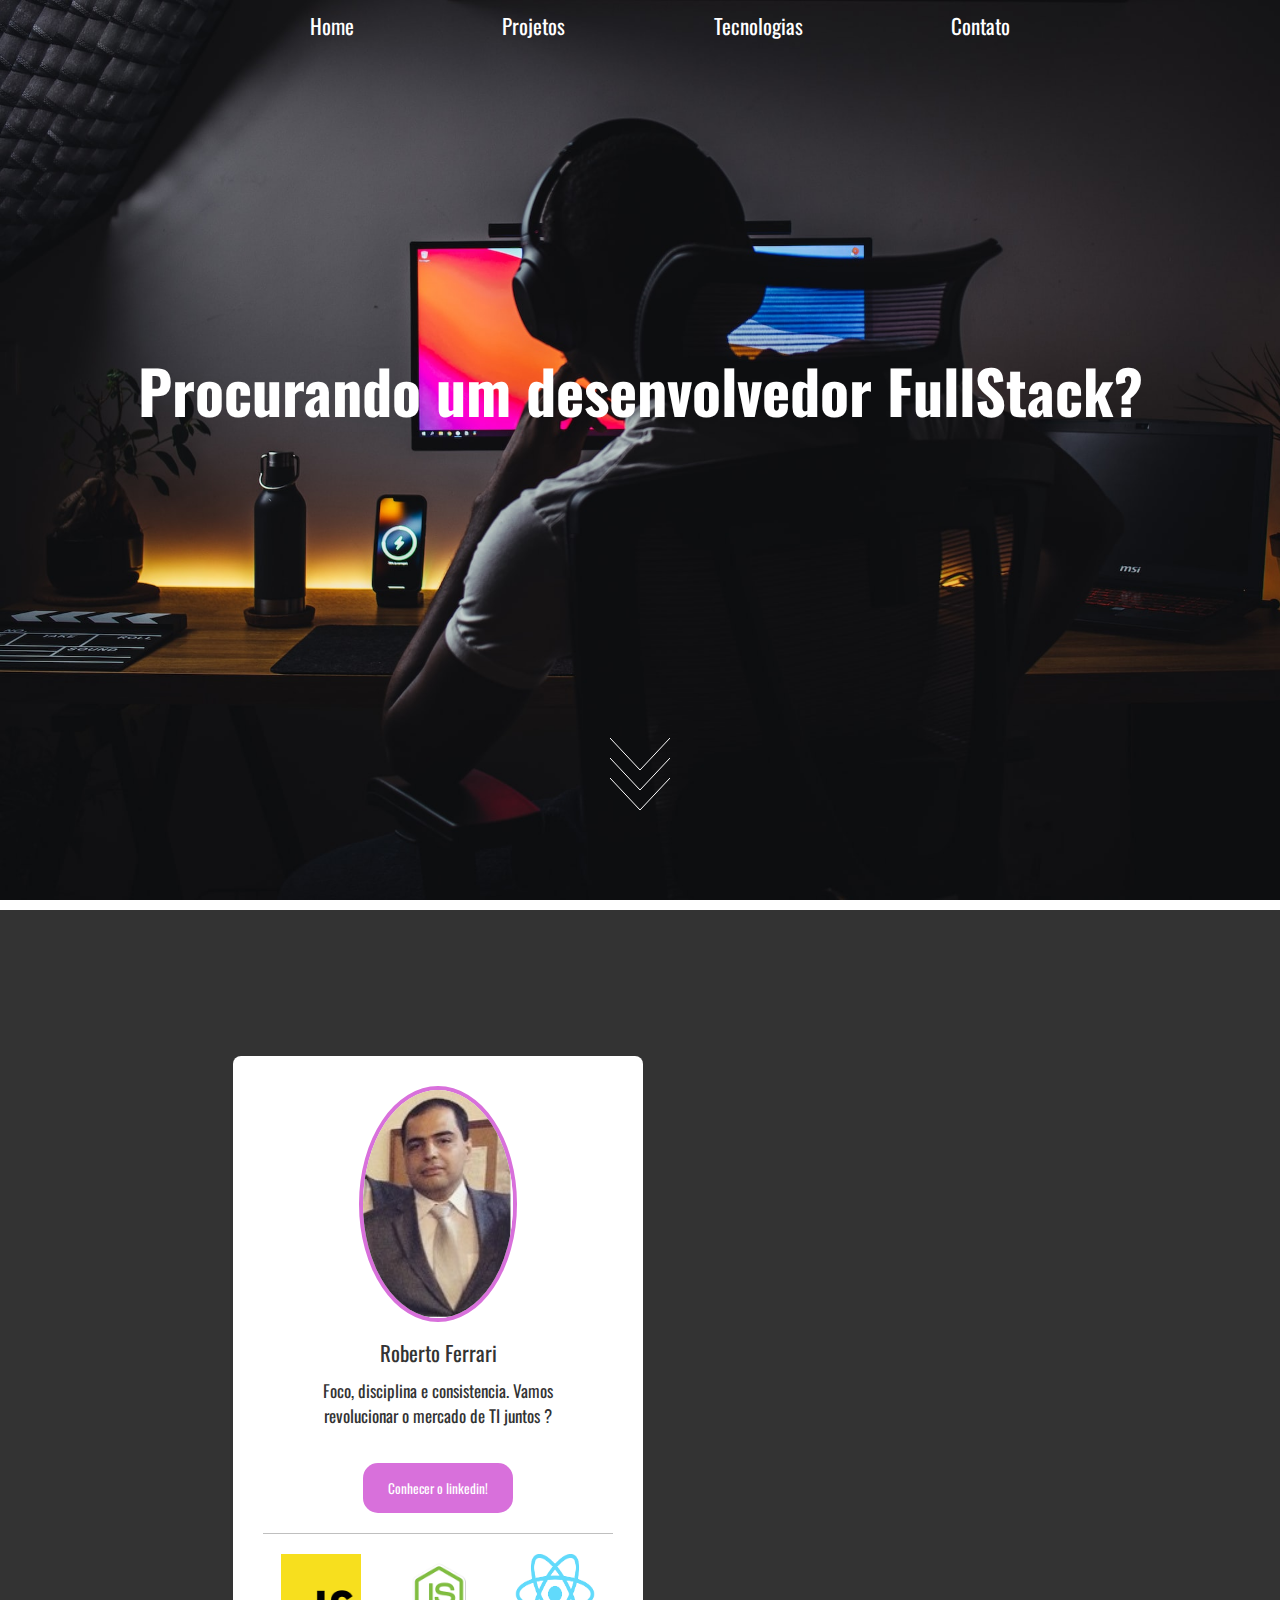
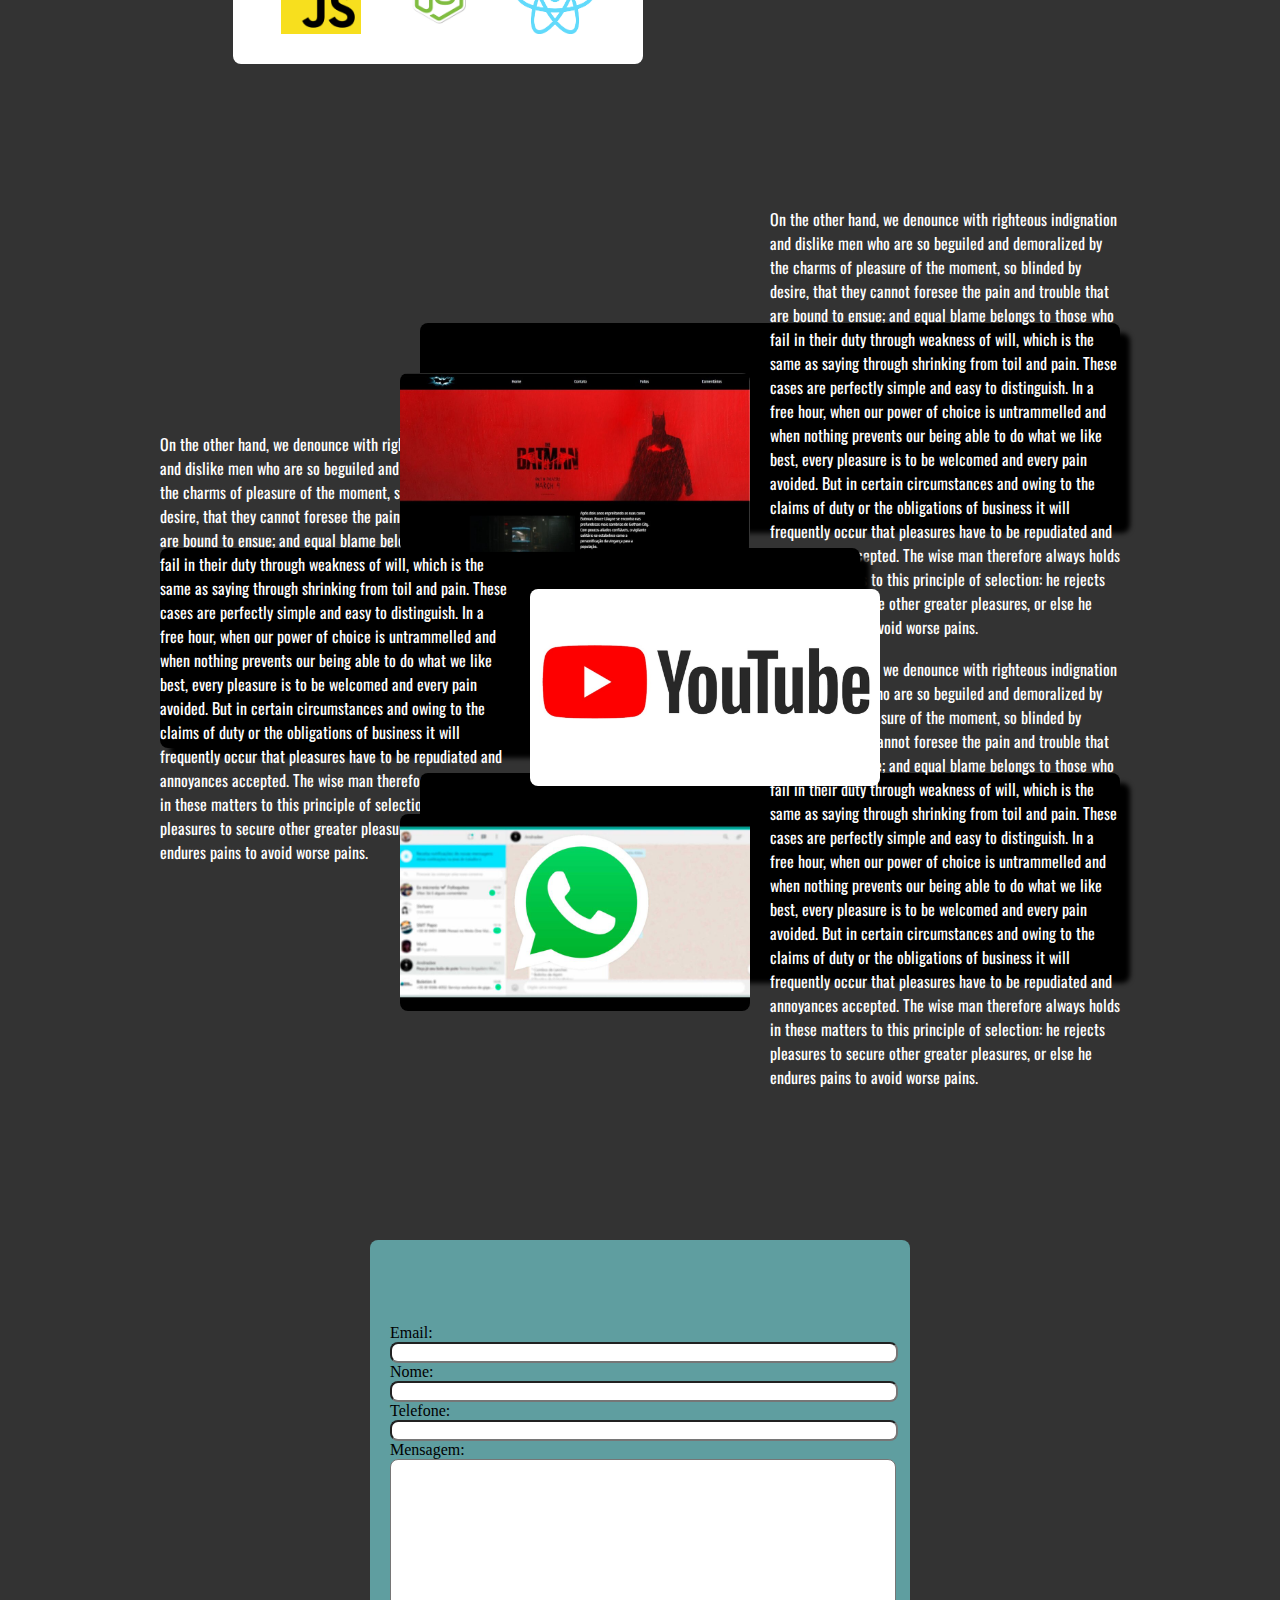
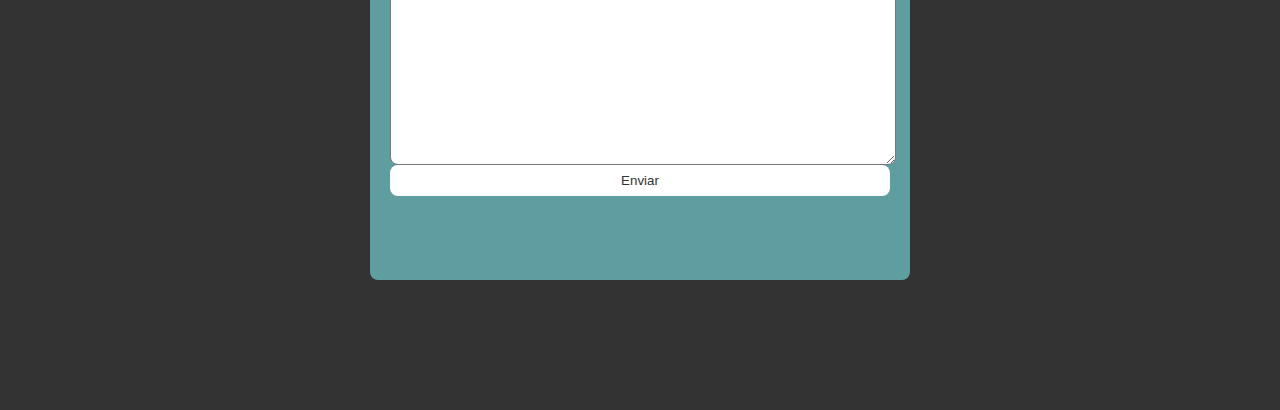
<file: index.html>
<!DOCTYPE html>
<html lang="en">
<head>
    <meta charset="UTF-8">
    <meta http-equiv="X-UA-Compatible" content="IE=edge">
    <meta name="viewport" content="width=device-width, initial-scale=1.0">
    <title>Roberto Ferrari</title>
    <link rel="stylesheet" href="./styles.css">
</head>
<body>
    <div class="hero-container">
        <header>
            <nav>
                <ul>
                    <li>Home</li>
                    <li>Projetos</li>
                    <li>Tecnologias</li>
                    <li>Contato</li>
                </ul>
            </nav>
        </header>
        <h1>Procurando um desenvolvedor FullStack?</h1>
        <svg class="arrows">
            <path class="a1" d="M0 0 L30 32 L60 0"></path>
            <path class="a2" d="M0 20 L30 52 L60 20"></path>
            <path class="a3" d="M0 40 L30 72 L60 40"></path>
        </svg>
    </div>
    <div class="content-container">
        <div class="profile-container">
            <div class="profile-content">
                <div class="profile-card">
                    <img class="profile-image" src="./MINHA.jpg" />
                    <span class="name-text">Roberto Ferrari</span>
                    <span class="profile-text">
                        Foco, disciplina e consistencia.
                        Vamos revolucionar o mercado de TI juntos ?
                    </span>
                    <a href="https://www.linkedin.com/in/roberto-ferrari-85400730/" target="_blank">
                        <button class="profile-button">
                            Conhecer o linkedin!
                        </button>
                    </a>
                    <div class="divider"></div>
                    <div class="icons-container">
                        <img class="icon-item" src="./java.png" />
                        <img class="icon-item" src="./node.png" />
                        <img class="icon-item" src="./react.png" />
                    </div>
                </div>
            </div>

            <p class="profile-sinopse">

            </p>
        </div>
    </div>

    <div class="content-container">
        <div class="project-container">
            <div class="project-content">

                <div class="position-container right">
                    <div class="project-card">
                        <image class="project-image" src="./batmanimage.jpeg "/>
                        <p class="project-text">
                            On the other hand, we denounce with righteous indignation and dislike men who are so beguiled and demoralized by the charms of pleasure of the moment, so blinded by desire, that they cannot foresee the pain and trouble that are bound to ensue; and equal blame belongs to those who fail in their duty through weakness of will, which is the same as saying through shrinking from toil and pain. These cases are perfectly simple and easy to distinguish. In a free hour, when our power of choice is untrammelled and when nothing prevents our being able to do what we like best, every pleasure is to be welcomed and every pain avoided. But in certain circumstances and owing to the claims of duty or the obligations of business it will frequently occur that pleasures have to be repudiated and annoyances accepted. The wise man therefore always holds in these matters to this principle of selection: he rejects pleasures to secure other greater pleasures, or else he endures pains to avoid worse pains.                
                        </p>
                    </div>
                </div>
                
                <div class="position-container left">
                    <div class="project-card card-reverse">
                        <image class="project-image image-reverse" src="./youtube.jpg"/>
                        <p class="project-text">
                            On the other hand, we denounce with righteous indignation and dislike men who are so beguiled and demoralized by the charms of pleasure of the moment, so blinded by desire, that they cannot foresee the pain and trouble that are bound to ensue; and equal blame belongs to those who fail in their duty through weakness of will, which is the same as saying through shrinking from toil and pain. These cases are perfectly simple and easy to distinguish. In a free hour, when our power of choice is untrammelled and when nothing prevents our being able to do what we like best, every pleasure is to be welcomed and every pain avoided. But in certain circumstances and owing to the claims of duty or the obligations of business it will frequently occur that pleasures have to be repudiated and annoyances accepted. The wise man therefore always holds in these matters to this principle of selection: he rejects pleasures to secure other greater pleasures, or else he endures pains to avoid worse pains.
                        </p>
                    </div>                
                </div>

                <div class="position-container right">
                    <div class="project-card">
                        <image class="project-image" src="./wppimage.jpeg"/>
                        <p class="project-text">
                            On the other hand, we denounce with righteous indignation and dislike men who are so beguiled and demoralized by the charms of pleasure of the moment, so blinded by desire, that they cannot foresee the pain and trouble that are bound to ensue; and equal blame belongs to those who fail in their duty through weakness of will, which is the same as saying through shrinking from toil and pain. These cases are perfectly simple and easy to distinguish. In a free hour, when our power of choice is untrammelled and when nothing prevents our being able to do what we like best, every pleasure is to be welcomed and every pain avoided. But in certain circumstances and owing to the claims of duty or the obligations of business it will frequently occur that pleasures have to be repudiated and annoyances accepted. The wise man therefore always holds in these matters to this principle of selection: he rejects pleasures to secure other greater pleasures, or else he endures pains to avoid worse pains.
                        </p>
                    </div>
                </div>
            </div>
        </div>
    </div>

    <div class="content-container">
        <div class="form-container">
            <form
                action="https://formspree.io/f/mdovbror"
                method="POST"
            >
                <label>
                    Email:
                    <input type="email" name="email">
                </label>
                <label>
                    Nome:
                    <input type="text" name="name">
                </label>
                <label>
                    Telefone:
                    <input type="text" name="phone">
                </label>
                <label>
                    Mensagem:
                    <textarea name="message"></textarea>
                </label>
            
                <button type="submit">Enviar</button>
            </form>
        </div>
    </div>


</body>
</html>
</file>
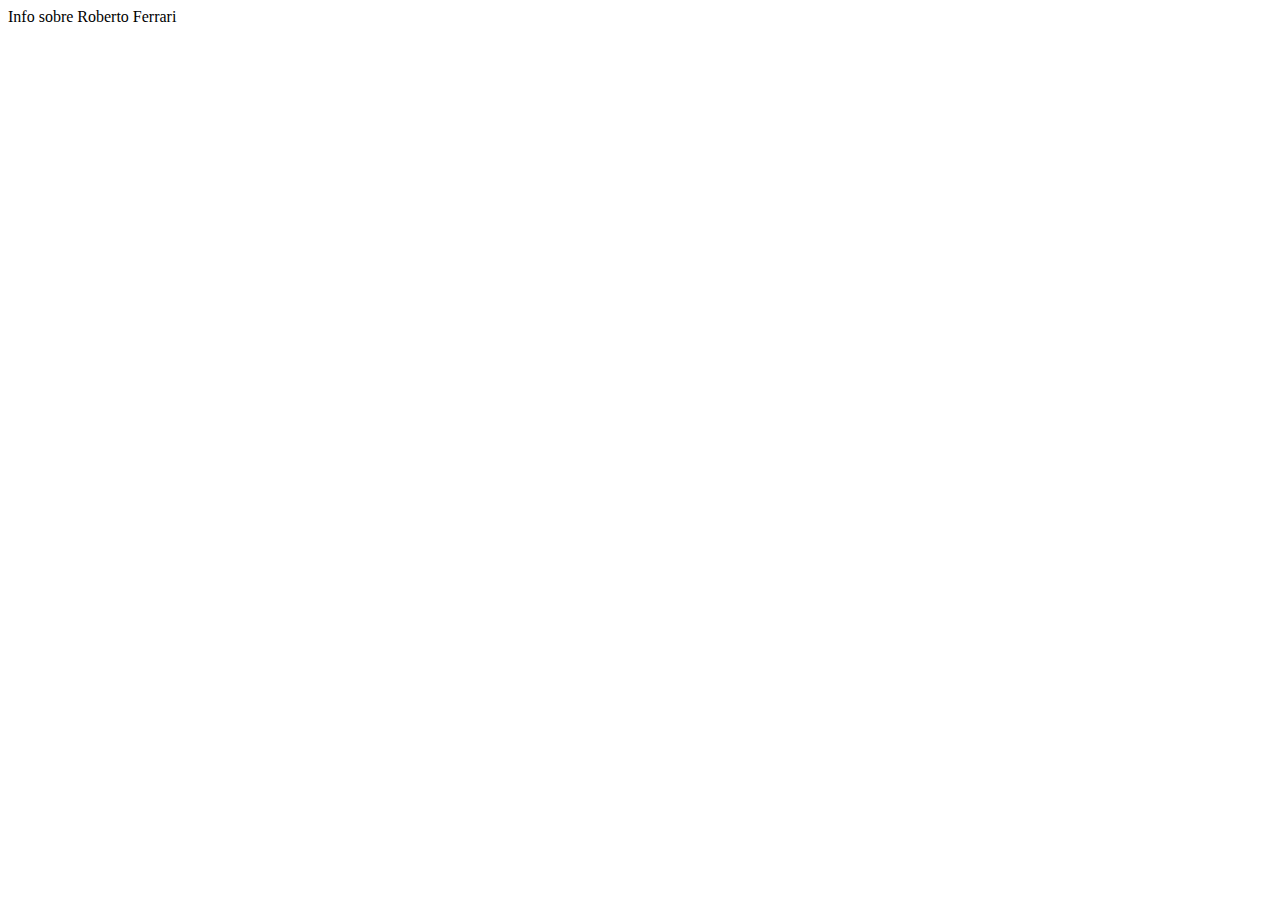
<file: screen.html>
<!DOCTYPE html>
<html lang="en">
<head>
    <meta charset="UTF-8">
    <meta http-equiv="X-UA-Compatible" content="IE=edge">
    <meta name="viewport" content="width=device-width, initial-scale=1.0">
    <title>Document</title>    
</head>
<body>
    Info sobre Roberto Ferrari
</body>
</html>
</file>
<file: styles.css>
@import url('https://fonts.googleapis.com/css2?family=Oswald&display=swap');

* {
    margin: 0;
}

.hero-container {
    height: 100vh;
    display: flex;
    flex-direction: column;
    align-items: center;
    justify-content: space-between;
    background-image: url('./nubelson-fernandes-iE71-TMrrkE-unsplash\ \(1\).jpg');
    background-attachment: fixed;
    background-position: center;
    background-repeat: no-repeat;
    background-size: cover;
    padding-top: 10px;
}

h1 {
    font-family: 'Oswald', sans-serif;
    color: #fff;
    font-size: 60px;
}

nav {
    width: 50%;
}

ul {
    display: flex;
    justify-content: space-between;
    list-style: none;
    width: 700px;
}

li {
    font-family: 'Oswald', sans-serif;
    font-size: 21px;
    color: #fff;
    cursor: pointer;
}

li:hover {
    color: #D870DB;
}

.arrows {
    width: 60px;
    height: 172px;
    bottom: 20px;
}

.arrows path {
    stroke: #fff;
    fill: transparent;
    stroke-width: 1px;
    animation: arrow 2s infinite;
    -webkit-animation: arrow 2s infinite;
}

@keyframes arrow
{
0% {opacity:0}
40% {opacity:1}
80% {opacity:0}
100% {opacity:0}
}

@-webkit-keyframes arrow
{
0% {opacity:0}
40% {opacity:1}
80% {opacity:0}
100% {opacity:0}
}

.arrows path.a1 {
    animation-delay:  -1s;
    -webkit-animation-delay:  -1s;
}

.arrows path.a2 {
    animation-delay:  -0.5s;
    -webkit-animation-delay:  -0.5s;
}

.arrows path.a3 {
    animation-delay:  0s;
    -webkit-animation-delay:  0s;
}

.content-container {
    height: 100vh;
    background-color: #333;
}

.profile-container {
    color:#333;
    height: 100%;
    display: flex;
    align-items: center;
    justify-content: center;
    background-image: url('./fundo.jpg');
    background-attachment: fixed;
    background-position: center;
    background-repeat: no-repeat;
    background-size: cover;
}

.profile-content {
    width: 30%;    
}

.profile-card {
    display: flex;
    flex-direction: column;
    align-items: center;
    width: 350px;
    background: #fff;
    padding: 30px;
    border-radius: 8px;
}

.profile-image {
    width: 150px;
    height: auto;
    border-radius: 50%;
    border: 4px solid #D870DB;
}

.name-text {
    font-family: 'Oswald', sans-serif;
    font-size: 21px;
    margin-top: 15px;
}

.profile-text {
    font-family: 'Oswald', sans-serif;
    font-size: 17px;
    text-align: center;
    width: 80%;
    margin-top: 10px;
}

.profile-button {
    width: 150px;
    height: 50px;
    border-radius: 15px;
    border: none;
    background-color: #D870DB;
    color:#fff;
    font-family: 'Oswald', sans-serif;
    margin-top: 35px;
    cursor: pointer;
}

.divider {
    width: 100%;
    border-top: .5px solid #bfbfbf;
    margin: 20px 0;
}

.icons-container {
    display: flex;
    width: 100%;
    justify-content: space-around;
}

.icon-item {
    width: 80px;
    height: auto;
}

.profile-sinopse {
    width: 430px;
    font-family: 'Oswald', sans-serif;
    color: #fff;
    font-size: 17px;
}

.project-container {
    width: 100%;
    height: 100%;
    display: flex;
    justify-content: center;
    align-items: center;
    background-image: url('./projectbg.jpg');
    background-attachment: fixed;
    background-position: center;
    background-repeat: no-repeat;
    background-size: cover;
}

.project-content {    
    width: 75%;
    height: 75%;
    display: grid;
    grid-template-rows: repeat(1fr, 3);
}

.position-container {
    width: 100%;
    display: flex;
}

.right {
    justify-content: flex-end;
}

.left {
    justify-content: flex-start;
}

.project-card {
    width: 700px;
    height: 200px;
    background-color: black;
    box-shadow: 10px 10px 5px black;
    border-radius: 8px;
    display: flex;
    align-items: center;
}

.card-reverse {
    flex-direction: row-reverse;
}

.project-image {
    width: 350px;
    height: auto;
    position: relative;
    border-radius: 8px;
    right: 20px;
    top: 40px;
}

.image-reverse {
    left: 20px;
}

.project-text {
    color: white;
    font-family: 'Oswald', sans-serif;
}

.form-container {
    width: 100%;
    height: 100%;
    display: flex;
    justify-content: center;
    align-items: center;
}

form {
    display: flex;
    flex-direction: column;
    justify-content: center;
    background-color: cadetblue;
    width: 500px;
    height: 600px;
    padding: 20px;
    border-radius: 8px;
}

label {
    display: block;
}

input {
    display: block;
    width: 100%;
    border-radius: 8px;
}

textarea {
    display: block;
    width: 100%;
    max-width: 100%;
    min-width: 100%;
    height: 300px;
    min-height: 300px;
    max-height: 300px;
    border-radius: 8px;
}

button {
    width: 100%;
    border: none;
    background: white;
    color: #333;
    border-radius: 8px;
    padding: 8px 12px;
}
</file>
